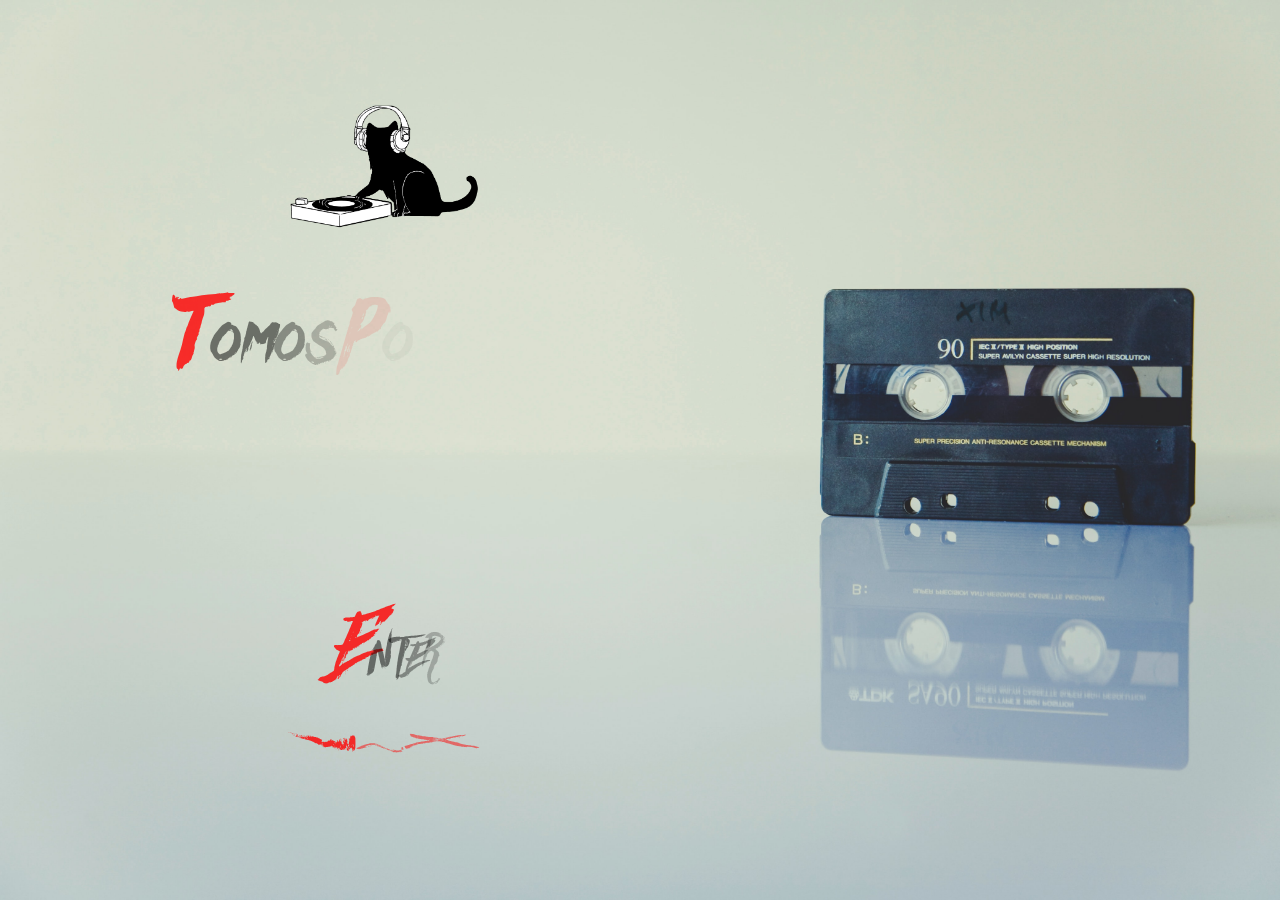
<file: index.html>
<!DOCTYPE html>
<html lang="en">
<head>
    <meta charset="UTF-8">
    <meta http-equiv="X-UA-Compatible" content="IE=edge">
    <meta name="viewport" content="width=device-width, initial-scale=1.0">
    <link rel="stylesheet" href="./CSS/portfolio.css">
    <script src="https://code.jquery.com/jquery-3.6.0.min.js" integrity="sha256-/xUj+3OJU5yExlq6GSYGSHk7tPXikynS7ogEvDej/m4=" crossorigin="anonymous"></script>
    <script src="./js/index-animation.js"></script>
    <title>TOMO'S PORTFOLIO</title>
</head>
<body>
    <main class="l-index">
        <div class="p-index">
            <img src="img/DJ_CAT.png" alt="TOMO" class="c-image__indexdjcat p-index__indexdjcat">
            <h1 class="c-animationtext p-index__animationtext u-margin__index">tomosportfolio</h1>
            <a class="c-animationlink p-index__animationlink" href="/frontpage.html">ENTER</a>
            <a class="c-thunderfont c-thunderanimation p-index__thunderfont" href="/frontpage.html">Ene</a>  <!-- thunderの書式でアンダーバーとする -->
        </div>
    </main>
  
</body>
</html>
</file>
<file: CSS/portfolio.css>
@charset "UTF-8";
/*! destyle.css v2.0.2 | MIT License | https://github.com/nicolas-cusan/destyle.css */
/* Reset box-model and set borders */
/* ============================================ */
*,
::before,
::after {
  -webkit-box-sizing: border-box;
          box-sizing: border-box;
  border-style: solid;
  border-width: 0;
}

/* Document */
/* ============================================ */
/**
 * 1. Correct the line height in all browsers.
 * 2. Prevent adjustments of font size after orientation changes in iOS.
 * 3. Remove gray overlay on links for iOS.
 */
html {
  line-height: 1.15;
  /* 1 */
  -webkit-text-size-adjust: 100%;
  /* 2 */
  -webkit-tap-highlight-color: transparent;
  /* 3*/
}

/* Sections */
/* ============================================ */
/**
 * Remove the margin in all browsers.
 */
body {
  margin: 0;
}

/**
 * Render the `main` element consistently in IE.
 */
main {
  display: block;
}

/* Vertical rhythm */
/* ============================================ */
p,
table,
blockquote,
address,
pre,
iframe,
form,
figure,
dl {
  margin: 0;
}

/* Headings */
/* ============================================ */
h1,
h2,
h3,
h4,
h5,
h6 {
  font-size: inherit;
  line-height: inherit;
  font-weight: inherit;
  margin: 0;
}

/* Lists (enumeration) */
/* ============================================ */
ul,
ol {
  margin: 0;
  padding: 0;
  list-style: none;
}

/* Lists (definition) */
/* ============================================ */
dt {
  font-weight: bold;
}

dd {
  margin-left: 0;
}

/* Grouping content */
/* ============================================ */
/**
 * 1. Add the correct box sizing in Firefox.
 * 2. Show the overflow in Edge and IE.
 */
hr {
  -webkit-box-sizing: content-box;
          box-sizing: content-box;
  /* 1 */
  height: 0;
  /* 1 */
  overflow: visible;
  /* 2 */
  border-top-width: 1px;
  margin: 0;
  clear: both;
  color: inherit;
}

/**
 * 1. Correct the inheritance and scaling of font size in all browsers.
 * 2. Correct the odd `em` font sizing in all browsers.
 */
pre {
  font-family: monospace, monospace;
  /* 1 */
  font-size: inherit;
  /* 2 */
}

address {
  font-style: inherit;
}

/* Text-level semantics */
/* ============================================ */
/**
 * Remove the gray background on active links in IE 10.
 */
a {
  background-color: transparent;
  text-decoration: none;
  color: inherit;
}

/**
 * 1. Remove the bottom border in Chrome 57-
 * 2. Add the correct text decoration in Chrome, Edge, IE, Opera, and Safari.
 */
abbr[title] {
  text-decoration: underline;
  /* 2 */
  -webkit-text-decoration: underline dotted;
          text-decoration: underline dotted;
  /* 2 */
}

/**
 * Add the correct font weight in Chrome, Edge, and Safari.
 */
b,
strong {
  font-weight: bolder;
}

/**
 * 1. Correct the inheritance and scaling of font size in all browsers.
 * 2. Correct the odd `em` font sizing in all browsers.
 */
code,
kbd,
samp {
  font-family: monospace, monospace;
  /* 1 */
  font-size: inherit;
  /* 2 */
}

/**
 * Add the correct font size in all browsers.
 */
small {
  font-size: 80%;
}

/**
 * Prevent `sub` and `sup` elements from affecting the line height in
 * all browsers.
 */
sub,
sup {
  font-size: 75%;
  line-height: 0;
  position: relative;
  vertical-align: baseline;
}

sub {
  bottom: -0.25em;
}

sup {
  top: -0.5em;
}

/* Embedded content */
/* ============================================ */
/**
 * Prevent vertical alignment issues.
 */
img,
embed,
object,
iframe {
  vertical-align: bottom;
}

/* Forms */
/* ============================================ */
/**
 * Reset form fields to make them styleable
 */
button,
input,
optgroup,
select,
textarea {
  -webkit-appearance: none;
  -moz-appearance: none;
       appearance: none;
  vertical-align: middle;
  color: inherit;
  font: inherit;
  background: transparent;
  padding: 0;
  margin: 0;
  outline: 0;
  border-radius: 0;
  text-align: inherit;
}

/**
 * Reset radio and checkbox appearance to preserve their look in iOS.
 */
[type="checkbox"] {
  -webkit-appearance: checkbox;
  -moz-appearance: checkbox;
       appearance: checkbox;
}

[type="radio"] {
  -webkit-appearance: radio;
  -moz-appearance: radio;
       appearance: radio;
}

/**
 * Show the overflow in IE.
 * 1. Show the overflow in Edge.
 */
button,
input {
  /* 1 */
  overflow: visible;
}

/**
 * Remove the inheritance of text transform in Edge, Firefox, and IE.
 * 1. Remove the inheritance of text transform in Firefox.
 */
button,
select {
  /* 1 */
  text-transform: none;
}

/**
 * Correct the inability to style clickable types in iOS and Safari.
 */
button,
[type="button"],
[type="reset"],
[type="submit"] {
  cursor: pointer;
  -webkit-appearance: none;
  -moz-appearance: none;
       appearance: none;
}

button[disabled],
[type="button"][disabled],
[type="reset"][disabled],
[type="submit"][disabled] {
  cursor: default;
}

/**
 * Remove the inner border and padding in Firefox.
 */
button::-moz-focus-inner,
[type="button"]::-moz-focus-inner,
[type="reset"]::-moz-focus-inner,
[type="submit"]::-moz-focus-inner {
  border-style: none;
  padding: 0;
}

/**
 * Restore the focus styles unset by the previous rule.
 */
button:-moz-focusring,
[type="button"]:-moz-focusring,
[type="reset"]:-moz-focusring,
[type="submit"]:-moz-focusring {
  outline: 1px dotted ButtonText;
}

/**
 * Remove arrow in IE10 & IE11
 */
select::-ms-expand {
  display: none;
}

/**
 * Remove padding
 */
option {
  padding: 0;
}

/**
 * Reset to invisible
 */
fieldset {
  margin: 0;
  padding: 0;
  min-width: 0;
}

/**
 * 1. Correct the text wrapping in Edge and IE.
 * 2. Correct the color inheritance from `fieldset` elements in IE.
 * 3. Remove the padding so developers are not caught out when they zero out
 *    `fieldset` elements in all browsers.
 */
legend {
  color: inherit;
  /* 2 */
  display: table;
  /* 1 */
  max-width: 100%;
  /* 1 */
  padding: 0;
  /* 3 */
  white-space: normal;
  /* 1 */
}

/**
 * Add the correct vertical alignment in Chrome, Firefox, and Opera.
 */
progress {
  vertical-align: baseline;
}

/**
 * Remove the default vertical scrollbar in IE 10+.
 */
textarea {
  overflow: auto;
}

/**
 * Correct the cursor style of increment and decrement buttons in Chrome.
 */
[type="number"]::-webkit-inner-spin-button,
[type="number"]::-webkit-outer-spin-button {
  height: auto;
}

/**
 * 1. Correct the outline style in Safari.
 */
[type="search"] {
  outline-offset: -2px;
  /* 1 */
}

/**
 * Remove the inner padding in Chrome and Safari on macOS.
 */
[type="search"]::-webkit-search-decoration {
  -webkit-appearance: none;
}

/**
 * 1. Correct the inability to style clickable types in iOS and Safari.
 * 2. Change font properties to `inherit` in Safari.
 */
::-webkit-file-upload-button {
  -webkit-appearance: button;
  /* 1 */
  font: inherit;
  /* 2 */
}

/**
 * Clickable labels
 */
label[for] {
  cursor: pointer;
}

/* Interactive */
/* ============================================ */
/*
 * Add the correct display in Edge, IE 10+, and Firefox.
 */
details {
  display: block;
}

/*
 * Add the correct display in all browsers.
 */
summary {
  display: list-item;
}

/*
 * Remove outline for editable content.
 */
[contenteditable] {
  outline: none;
}

/* Table */
/* ============================================ */
table {
  border-collapse: collapse;
  border-spacing: 0;
}

caption {
  text-align: left;
}

td,
th {
  vertical-align: top;
  padding: 0;
}

th {
  text-align: left;
  font-weight: bold;
}

/* Misc */
/* ============================================ */
/**
 * Add the correct display in IE 10+.
 */
template {
  display: none;
}

/**
 * Add the correct display in IE 10.
 */
[hidden] {
  display: none;
}

/* PCはWidthが1200pxより大きい */
/* タブレットはWidthが1200pxより小さい */
/* スマホはWidthが700pxより小さい */
@font-face {
  font-family: "genkai-mincho";
  src: url("/fonts/genkai-mincho-sanset.woff") format("woff");
}

@font-face {
  font-family: "my-against";
  src: url("/fonts/againts.woff") format("woff");
}

@font-face {
  font-family: "my-thunder";
  src: url("/fonts/thunder.woff2") format("woff2");
}

html {
  line-height: 150%;
}

h1, h2, h3, ul, a {
  font-family: "my-against";
}

ul {
  font-size: 30px;
}

span {
  color: red;
}

form {
  font-family: "genkai-mincho";
}

.l-frontheader {
  overflow-x: hidden;
  z-index: 100;
}

@media (min-width: 1201px) {
  .l-frontheader {
    display: none;
  }
}

@media (max-width: 1200px) {
  .l-frontheader {
    display: block;
    width: 100vw;
    height: 250px;
    position: relative;
  }
}

@media (max-width: 699px) {
  .l-frontheader {
    height: 150px;
  }
}

.l-workheader {
  z-index: 100;
  width: 100vw;
  display: -webkit-box;
  display: -ms-flexbox;
  display: flex;
  -webkit-box-orient: vertical;
  -webkit-box-direction: normal;
      -ms-flex-direction: column;
          flex-direction: column;
  -webkit-box-align: center;
      -ms-flex-align: center;
          align-items: center;
}

.l-index {
  height: 100vh;
  width: 100vw;
  background: url("/img/frontpage_background.jpg") no-repeat center center/cover;
}

.l-frontmain {
  overflow-x: hidden;
  display: -webkit-box;
  display: -ms-flexbox;
  display: flex;
  position: relative;
}

.l-workmain {
  width: 100vw;
  display: -webkit-box;
  display: -ms-flexbox;
  display: flex;
  -webkit-box-orient: vertical;
  -webkit-box-direction: normal;
      -ms-flex-direction: column;
          flex-direction: column;
  -webkit-box-align: center;
      -ms-flex-align: center;
          align-items: center;
}

@media (min-width: 1201px) {
  .l-frontfooter {
    display: none;
  }
}

@media (max-width: 1200px) {
  .l-frontfooter {
    width: 100vw;
    height: 100px;
    background: url(/img/footer_tape.jpg) 90px/60px;
    margin-top: 80px;
    display: -webkit-box;
    display: -ms-flexbox;
    display: flex;
    -webkit-box-orient: vertical;
    -webkit-box-direction: normal;
        -ms-flex-direction: column;
            flex-direction: column;
    -webkit-box-align: center;
        -ms-flex-align: center;
            align-items: center;
    -webkit-box-pack: center;
        -ms-flex-pack: center;
            justify-content: center;
    color: white;
  }
}

.l-workfooter {
  width: 100vw;
  height: 100px;
  background: url(/img/footer_tape.jpg) 90px/60px;
  margin-top: 80px;
  display: -webkit-box;
  display: -ms-flexbox;
  display: flex;
  -webkit-box-orient: vertical;
  -webkit-box-direction: normal;
      -ms-flex-direction: column;
          flex-direction: column;
  -webkit-box-align: center;
      -ms-flex-align: center;
          align-items: center;
  -webkit-box-pack: center;
      -ms-flex-pack: center;
          justify-content: center;
  color: white;
}

.l-body {
  overflow-x: hidden;
  position: relative;
  width: 100vw;
  height: 100%;
}

.c-genkaifont, .c-genkaifont__contents, .c-genkaifont__black {
  font-family: "genkai-mincho";
}

.c-genkaifont__contents {
  font-size: 16px;
}

.c-genkaifont__black {
  color: black;
}

.c-thunderfont {
  font-family: "my-thunder";
}

.c-againstfont, .c-againstfont__side, .c-againstfont__sidemenu, .c-againstfont__sidelink {
  font-family: "my-against";
}

.c-againstfont__side {
  font-size: 50px;
}

.c-againstfont__sidemenu {
  font-size: 40px;
}

.c-againstfont__sidelink {
  font-size: 25px;
}

.c-sutitlefont {
  font-size: 100px;
}

@media (max-width: 699px) {
  .c-sutitlefont {
    font-size: 50px;
  }
}

.c-redunderline {
  text-decoration: underline;
  color: red;
  font-family: "genkai-mincho";
}

.c-animationtext > span {
  font-size: 80px;
  color: black;
}

.c-animationtext > span:nth-of-type(1) {
  font-size: 120px;
  color: red;
}

.c-animationtext > span:nth-of-type(6) {
  font-size: 120px;
  color: red;
}

.c-animationlink > span {
  font-size: 50px;
  color: black;
}

.c-animationlink > span:nth-of-type(1) {
  font-size: 100px;
  color: red;
}

.c-thunderanimation > span {
  font-size: 50px;
}

.c-image__indexdjcat {
  width: 200px;
  height: 150px;
}

.c-image__cat {
  width: 200px;
  height: 150px;
}

@media (max-width: 699px) {
  .c-image__cat {
    width: 120px;
    height: 90px;
  }
}

.c-image__skull {
  width: 80px;
  height: 80px;
}

.c-image__twitter {
  width: 30px;
  height: 30px;
}

.c-image__record {
  width: 50px;
  height: 50px;
}

@media (max-width: 699px) {
  .c-image__record {
    width: 30px;
    height: 30px;
  }
}

.c-image__owner {
  width: 215px;
  height: 215px;
}

.c-image__work {
  width: 225px;
  height: 225px;
}

.c-image__slick {
  width: 70vw;
  height: 450px;
}

@media (max-width: 699px) {
  .c-image__slick {
    height: 300px;
  }
}

.c-image__otherwork {
  width: 50vw;
  height: 300px;
}

.slick-dots > li > button::before {
  font-size: 50px;
}

.c-hambergerbackground {
  position: absolute;
  top: 0%;
  left: 100%;
  width: 100%;
  height: 100%;
  background: url(/img/gradation_background.jpg) top/cover;
  z-index: 50;
}

.c-hambergerbackground.is-open {
  left: 0%;
}

.p-index {
  display: -webkit-box;
  display: -ms-flexbox;
  display: flex;
  -webkit-box-orient: vertical;
  -webkit-box-direction: normal;
      -ms-flex-direction: column;
          flex-direction: column;
  -webkit-box-align: center;
      -ms-flex-align: center;
          align-items: center;
  width: 60vw;
  height: 100vh;
  position: relative;
}

.p-index__indexdjcat {
  position: absolute;
  top: 10vh;
}

.p-index__animationtext {
  position: absolute;
  top: 35vh;
}

.p-index__animationlink {
  position: absolute;
  top: 70vh;
}

.p-index__thunderfont {
  position: absolute;
  top: 80vh;
}

.p-frontarticle {
  width: 80vw;
  /* PCの長さ  */
  display: -webkit-box;
  display: -ms-flexbox;
  display: flex;
  -webkit-box-orient: vertical;
  -webkit-box-direction: normal;
      -ms-flex-direction: column;
          flex-direction: column;
  -webkit-box-align: center;
      -ms-flex-align: center;
          align-items: center;
  font-family: "genkai-mincho";
}

@media (max-width: 1200px) {
  .p-frontarticle {
    width: 100vw;
  }
}

.p-frontarticle__wrap {
  width: 75vw;
}

@media (max-width: 1200px) {
  .p-frontarticle__wrap {
    width: 90vw;
  }
}

.p-introduction__top {
  display: -webkit-box;
  display: -ms-flexbox;
  display: flex;
  -webkit-box-align: center;
      -ms-flex-align: center;
          align-items: center;
  height: 115px;
}

.p-introduction__top > a {
  margin: 0 40px 0 20px;
}

.p-introduction__top > p {
  margin: 0 40px 0 20px;
  font-family: "genkai-mincho";
}

@media (max-width: 699px) {
  .p-introduction__top {
    -webkit-box-orient: vertical;
    -webkit-box-direction: normal;
        -ms-flex-direction: column;
            flex-direction: column;
  }
  .p-introduction__top > a {
    margin: 20px 0 10px 0;
    font-size: 30px;
  }
  .p-introduction__top > p {
    margin: 0;
  }
}

.p-introduction__content {
  display: -webkit-box;
  display: -ms-flexbox;
  display: flex;
}

@media (max-width: 699px) {
  .p-introduction__content {
    -webkit-box-orient: vertical;
    -webkit-box-direction: normal;
        -ms-flex-direction: column;
            flex-direction: column;
    -webkit-box-align: center;
        -ms-flex-align: center;
            align-items: center;
  }
}

.p-introduction__left {
  width: 215px;
  display: -webkit-box;
  display: -ms-flexbox;
  display: flex;
  -webkit-box-orient: vertical;
  -webkit-box-direction: normal;
      -ms-flex-direction: column;
          flex-direction: column;
  -webkit-box-align: center;
      -ms-flex-align: center;
          align-items: center;
}

.p-introduction__right {
  display: -webkit-box;
  display: -ms-flexbox;
  display: flex;
  -webkit-box-orient: vertical;
  -webkit-box-direction: normal;
      -ms-flex-direction: column;
          flex-direction: column;
  -ms-flex-pack: distribute;
      justify-content: space-around;
}

@media (max-width: 699px) {
  .p-introduction__right {
    margin-top: 20px;
  }
  .p-introduction__right > p {
    margin-bottom: 16px;
  }
}

.p-frontwork {
  margin-top: 100px;
}

.p-frontwork__top {
  display: -webkit-box;
  display: -ms-flexbox;
  display: flex;
  -webkit-box-align: center;
      -ms-flex-align: center;
          align-items: center;
  height: 115px;
}

.p-frontwork__top > a {
  margin: 0 40px 0 20px;
}

.p-frontwork__top > p {
  margin: 0 40px 0 20px;
  font-family: "genkai-mincho";
}

@media (max-width: 699px) {
  .p-frontwork__top {
    -webkit-box-orient: vertical;
    -webkit-box-direction: normal;
        -ms-flex-direction: column;
            flex-direction: column;
  }
  .p-frontwork__top > a {
    margin: 20px 0 10px 0;
    font-size: 30px;
  }
  .p-frontwork__top > p {
    margin: 0;
  }
}

.p-frontservice {
  margin-top: 100px;
}

.p-frontservice__top {
  display: -webkit-box;
  display: -ms-flexbox;
  display: flex;
  -webkit-box-align: center;
      -ms-flex-align: center;
          align-items: center;
  height: 115px;
}

.p-frontservice__top > a {
  margin: 0 40px 0 20px;
}

.p-frontservice__top > p {
  margin: 0 40px 0 20px;
  font-family: "genkai-mincho";
}

@media (max-width: 699px) {
  .p-frontservice__top {
    -webkit-box-orient: vertical;
    -webkit-box-direction: normal;
        -ms-flex-direction: column;
            flex-direction: column;
  }
  .p-frontservice__top > a {
    margin: 20px 0 10px 0;
    font-size: 30px;
  }
  .p-frontservice__top > p {
    margin: 0;
  }
}

.p-frontservice > p {
  margin: 10px 0 10px 0;
}

.p-frontprice {
  margin-top: 100px;
}

.p-frontprice__top {
  display: -webkit-box;
  display: -ms-flexbox;
  display: flex;
  -webkit-box-align: center;
      -ms-flex-align: center;
          align-items: center;
  height: 115px;
  margin-bottom: 10px;
}

.p-frontprice__top > a {
  margin: 0 40px 0 20px;
}

.p-frontprice__top > p {
  margin: 0 40px 0 20px;
  font-family: "genkai-mincho";
}

@media (max-width: 699px) {
  .p-frontprice__top {
    -webkit-box-orient: vertical;
    -webkit-box-direction: normal;
        -ms-flex-direction: column;
            flex-direction: column;
  }
  .p-frontprice__top > a {
    margin: 20px 0 10px 0;
    font-size: 30px;
  }
  .p-frontprice__top > p {
    margin: 0;
  }
}

.p-frontblog {
  margin-top: 100px;
}

.p-frontblog__top {
  display: -webkit-box;
  display: -ms-flexbox;
  display: flex;
  -webkit-box-align: center;
      -ms-flex-align: center;
          align-items: center;
  height: 115px;
  margin-bottom: 10px;
}

.p-frontblog__top > a {
  margin: 0 40px 0 20px;
}

.p-frontblog__top > p {
  margin: 0 40px 0 20px;
  font-family: "genkai-mincho";
}

@media (max-width: 699px) {
  .p-frontblog__top {
    -webkit-box-orient: vertical;
    -webkit-box-direction: normal;
        -ms-flex-direction: column;
            flex-direction: column;
  }
}

.p-frontcontact {
  margin: 100px 0 100px 0;
}

.p-frontcontact__top {
  display: -webkit-box;
  display: -ms-flexbox;
  display: flex;
  -webkit-box-align: center;
      -ms-flex-align: center;
          align-items: center;
  height: 115px;
  margin-bottom: 10px;
}

.p-frontcontact__top > a {
  margin: 0 40px 0 20px;
}

.p-frontcontact__top > p {
  margin: 0 40px 0 20px;
  font-family: "genkai-mincho";
}

@media (max-width: 699px) {
  .p-frontcontact__top {
    -webkit-box-orient: vertical;
    -webkit-box-direction: normal;
        -ms-flex-direction: column;
            flex-direction: column;
  }
  .p-frontcontact__top > a {
    margin: 20px 0 10px 0;
    font-size: 30px;
  }
  .p-frontcontact__top > p {
    margin: 0;
  }
}

.p-workarticle {
  margin-top: 40px;
  width: 70vw;
}

.p-workarticle > p {
  font-family: "genkai-mincho";
}

.p-workarticle__subtitle {
  display: -webkit-box;
  display: -ms-flexbox;
  display: flex;
  -webkit-box-align: center;
      -ms-flex-align: center;
          align-items: center;
  height: 80px;
}

.p-workarticle__subtitle > a {
  margin: 0 40px 0 20px;
}

.p-workarticle__subtitle > p {
  margin: 0 40px 0 20px;
  font-family: "genkai-mincho";
}

.p-workarticle__contents {
  margin: 80px 0 80px 0;
}

.p-workarticle__contents > p {
  font-family: "genkai-mincho";
  margin: 20px 0 20px 0;
}

.p-workarticle__swiper {
  height: 450px;
  display: -webkit-box;
  display: -ms-flexbox;
  display: flex;
  -webkit-box-orient: vertical;
  -webkit-box-direction: normal;
      -ms-flex-direction: column;
          flex-direction: column;
  -webkit-box-align: center;
      -ms-flex-align: center;
          align-items: center;
}

.p-workarticle__swiper > h3 {
  margin-bottom: 30px;
}

.p-blogarticle__date {
  text-align: right;
}

.p-grid {
  display: -ms-grid;
  display: grid;
  -ms-grid-columns: (23vw)[3];
      grid-template-columns: repeat(3, 23vw);
  -ms-grid-rows: (80px)[3];
      grid-template-rows: repeat(3, 80px);
  font-family: "genkai-mincho";
  color: white;
  margin-bottom: 80px;
}

@media (max-width: 1200px) {
  .p-grid {
    -ms-grid-columns: (23vw)[2];
        grid-template-columns: repeat(2, 23vw);
    -ms-grid-rows: (60px)[3];
        grid-template-rows: repeat(3, 60px);
    -webkit-box-pack: center;
        -ms-flex-pack: center;
            justify-content: center;
  }
}

@media (max-width: 699px) {
  .p-grid {
    -ms-grid-columns: (30vw)[2];
        grid-template-columns: repeat(2, 30vw);
  }
}

.p-grid > li {
  font-size: 20px;
  background: url(/img/Black3.png) center/contain no-repeat;
  width: 23vw;
  height: 80px;
  line-height: 80px;
  text-align: center;
}

@media (max-width: 1200px) {
  .p-grid > li {
    width: 30vw;
    font-size: 16px;
  }
}

@media (max-width: 699px) {
  .p-grid > li {
    width: 30vw;
    font-size: 16px;
  }
}

.p-form {
  width: 70vw;
  display: -webkit-box;
  display: -ms-flexbox;
  display: flex;
  -webkit-box-orient: vertical;
  -webkit-box-direction: normal;
      -ms-flex-direction: column;
          flex-direction: column;
  -webkit-box-align: center;
      -ms-flex-align: center;
          align-items: center;
}

.p-form__contents {
  display: block;
  margin-top: 20px;
  display: -webkit-box;
  display: -ms-flexbox;
  display: flex;
}

.p-form__label {
  display: block;
  width: 15vw;
}

.p-form__input {
  display: block;
  width: 50vw;
  background-color: #F4F0F0;
  border: 1px solid #707070;
}

.p-form__textarea {
  width: 50vw;
  background-color: #F4F0F0;
  border: 1px solid  #707070;
  height: 120px;
}

.p-form__submit {
  background: url(/img/Black3.png) center/contain no-repeat;
  color: white;
}

.p-form__submit > input {
  width: 20vw;
  text-align: center;
  height: 80px;
  line-height: 80px;
}

.swiper-container {
  width: 75vw;
  height: 400px;
  position: relative;
  z-index: 10;
}

.swiper-container.swiper1 {
  width: 70vw;
  height: 500px;
}

@media (max-width: 699px) {
  .swiper-container.swiper1 {
    height: 380px;
  }
}

.swiper-slide {
  display: -webkit-box;
  display: -ms-flexbox;
  display: flex;
  -webkit-box-orient: vertical;
  -webkit-box-direction: normal;
      -ms-flex-direction: column;
          flex-direction: column;
  -webkit-box-align: center;
      -ms-flex-align: center;
          align-items: center;
}

.p-frontside {
  background: url(/img/gradation_background.jpg) top/cover;
  width: 20vw;
}

@media (max-width: 1200px) {
  .p-frontside {
    position: absolute;
    width: 100vw;
    left: 100%;
    height: 100%;
    background: none;
  }
}

@media (max-width: 1200px) {
  .p-frontside.is-open {
    -webkit-transition: all 2s;
    transition: all 2s;
    position: absolute;
    left: 0%;
    z-index: 100;
  }
}

.p-frontside__fix {
  position: fixed;
  width: 20vw;
  display: -webkit-box;
  display: -ms-flexbox;
  display: flex;
  -webkit-box-orient: vertical;
  -webkit-box-direction: normal;
      -ms-flex-direction: column;
          flex-direction: column;
  -webkit-box-align: center;
      -ms-flex-align: center;
          align-items: center;
}

@media (max-width: 1200px) {
  .p-frontside__fix {
    position: static;
    width: 100vw;
    height: 100%;
  }
}

@media (max-width: 1200px) {
  .p-frontside__cat {
    display: none;
  }
}

@media (max-width: 1200px) {
  .p-frontside__subtitle {
    display: none;
  }
}

.p-frontside > p {
  font-size: 50px;
  font-family: "my-against";
}

.p-frontside > ul {
  font-size: 30px;
  font-family: "my-against";
}

.p-workside {
  width: 100%;
  height: 100vh;
  display: -webkit-box;
  display: -ms-flexbox;
  display: flex;
  -webkit-box-orient: vertical;
  -webkit-box-direction: normal;
      -ms-flex-direction: column;
          flex-direction: column;
  -webkit-box-align: center;
      -ms-flex-align: center;
          align-items: center;
}

@media (min-width: 1201px) {
  .p-workside {
    display: none;
  }
}

@media (max-width: 1200px) {
  .p-workside {
    position: absolute;
    left: 110%;
  }
  .p-workside.is-open {
    -webkit-transition: all 2s;
    transition: all 2s;
    left: 0%;
    z-index: 100;
  }
}

.p-frontheader {
  background: url(/img/gradation_background.jpg) top/cover;
  position: relative;
  height: 250px;
}

@media (max-width: 699px) {
  .p-frontheader {
    height: 150px;
  }
}

.p-frontheader__twitter {
  position: absolute;
  top: 180px;
  left: 10vw;
}

@media (min-width: 1201px) {
  .p-frontheader__twitter {
    display: none;
  }
}

@media (max-width: 699px) {
  .p-frontheader__twitter {
    top: 100px;
  }
}

.p-frontheader__title {
  height: 250px;
  display: -webkit-box;
  display: -ms-flexbox;
  display: flex;
  -webkit-box-orient: vertical;
  -webkit-box-direction: normal;
      -ms-flex-direction: column;
          flex-direction: column;
  -webkit-box-align: center;
      -ms-flex-align: center;
          align-items: center;
  -webkit-box-pack: center;
      -ms-flex-pack: center;
          justify-content: center;
}

@media (max-width: 699px) {
  .p-frontheader__title {
    height: 150px;
  }
}

.p-frontheader__title > a {
  font-size: 50px;
}

@media (max-width: 699px) {
  .p-frontheader__title > a {
    font-size: 30px;
  }
}

.p-frontheader.is-open {
  display: none;
}

.p-hamberger {
  position: absolute;
  left: 90vw;
  top: 50px;
  font-size: 30px;
  font-family: "my-against";
}

@media (min-width: 1201px) {
  .p-hamberger {
    display: none;
  }
}

@media (max-width: 699px) {
  .p-hamberger {
    left: 80vw;
    top: 30px;
  }
}

.p-hambergermanu {
  position: absolute;
  left: 100%;
  font-family: "my-against";
  font-size: 50px;
}

@media (min-width: 1201px) {
  .p-hambergermanu {
    display: none;
  }
}

.p-hambergermanu.is-open {
  top: 50%;
  left: calc(50% - 50px);
  -webkit-transition: all 2s;
  transition: all 2s;
}

@media (max-width: 1200px) {
  .p-hambergermanu {
    position: absolute;
    left: 110%;
  }
  .p-hambergermanu.is-open {
    top: 100px;
    left: calc(50% - 50px);
    -webkit-transition: all 2s;
    transition: all 2s;
    z-index: 100;
  }
}

.p-workheader__wrap {
  width: 70%;
  display: -webkit-box;
  display: -ms-flexbox;
  display: flex;
}

@media (max-width: 1200px) {
  .p-workheader__wrap {
    width: 100vw;
    height: 250px;
    background: url(/img/gradation_background.jpg) top/cover;
    display: -webkit-box;
    display: -ms-flexbox;
    display: flex;
    -webkit-box-orient: vertical;
    -webkit-box-direction: normal;
        -ms-flex-direction: column;
            flex-direction: column;
    -webkit-box-align: center;
        -ms-flex-align: center;
            align-items: center;
  }
}

@media (max-width: 699px) {
  .p-workheader__wrap {
    height: 150px;
  }
}

.p-workheader__left {
  display: -webkit-box;
  display: -ms-flexbox;
  display: flex;
  -webkit-box-orient: vertical;
  -webkit-box-direction: normal;
      -ms-flex-direction: column;
          flex-direction: column;
  -webkit-box-align: center;
      -ms-flex-align: center;
          align-items: center;
  margin-right: 80px;
}

@media (max-width: 1200px) {
  .p-workheader__left {
    margin: 0;
  }
}

@media (max-width: 1200px) {
  .p-workheader__right {
    display: none;
  }
}

.p-workheader__title {
  display: -webkit-box;
  display: -ms-flexbox;
  display: flex;
  -webkit-box-align: center;
      -ms-flex-align: center;
          align-items: center;
  height: 150px;
}

.p-workheader__title > a {
  margin: 0 40px 0 20px;
}

.p-workheader__title > p {
  margin: 0 40px 0 20px;
  font-family: "genkai-mincho";
}

.p-workheader__pankuzu {
  display: -webkit-box;
  display: -ms-flexbox;
  display: flex;
}

.p-workheader__pankuzu > a, .p-workheader__pankuzu p {
  font-family: "genkai-mincho";
}

.p-workheader__pankuzu > p {
  margin: 0 5px 0 5px;
}

.u-margin__index {
  margin-bottom: 40px;
}

.u-margin__asidetop {
  margin-top: 20px;
}

.u-margin__asidetop > li {
  margin-top: 5px;
}

.u-margin__asidebottom {
  margin-bottom: 20px;
}

.u-margin__asidebottom > li {
  margin-bottom: 5px;
}

.u-margin__worktop {
  margin-top: 20px;
}

.u-margin__pricetop {
  margin-top: 80px;
}

.u-margin__blogtop {
  margin-top: 80px;
}
/*# sourceMappingURL=portfolio.css.map */
</file>
